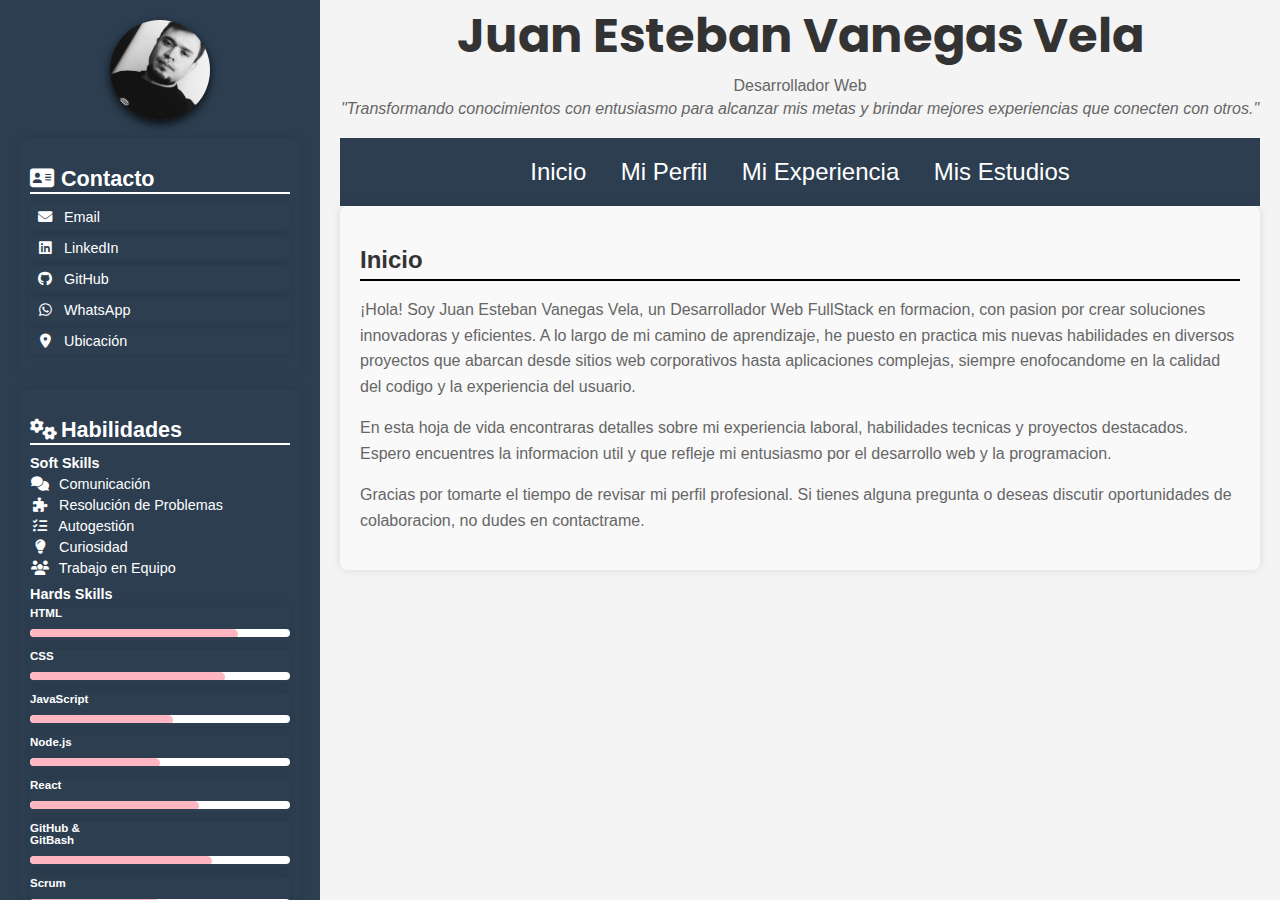
<file: index.html>
<!DOCTYPE html>
<html lang="en">

<head>
  <meta charset="UTF-8">
  <meta name="viewport" content="width=device-width, initial-scale=1.0">
  <title>CV Esteban Vanegas</title>
  <link rel="stylesheet" href="style.css">
  <link rel="stylesheet" href="https://cdnjs.cloudflare.com/ajax/libs/font-awesome/6.4.0/css/all.min.css">
  <link rel="preconnect" href="https://fonts.googleapis.com">
  <link rel="preconnect" href="https://fonts.gstatic.com" crossorigin>
  <link
    href="https://fonts.googleapis.com/css2?family=Poppins:ital,wght@0,100;0,200;0,300;0,400;0,500;0,600;0,700;0,800;0,900;1,100;1,200;1,300;1,400;1,500;1,600;1,700;1,800;1,900&display=swap"
    rel="stylesheet">
</head>

<body>
  <!--Contenedor principal-->
  <div class="container">
    <!--Columna izquierda-->
    <div class="sidebar">

      <!--Imagen de perfil-->
      <div class="profile-pic">
        <img src="imgs/meBlack&withe.jpg" alt="Imagen de perfil">
      </div>

      <!--Seccion de contacto-->
      <section id="contacto">
        <h2><i class="fas fa-address-card"></i> Contacto</h2>
        <p><i class="fas fa-envelope"></i> <a href="mailto:juanestebanvanegasvela@gmail.com">Email</a></p>
        <p><i class="fab fa-linkedin"></i> <a
            href="https://www.linkedin.com/in/jueanestebanvanegasvela-fullstackwebdeveloper/"
            target="_blank">LinkedIn</a></p>
        <p><i class="fab fa-github"></i> <a href="https://github.com/EstebanVanegasV" target="_blank">GitHub</a></p>
        <p><i class="fab fa-whatsapp"></i> <a href="https://wa.me/573022981977" target="_blank">WhatsApp</a></p>
        <p><i class="fas fa-map-marker-alt"></i> <a
            href="https://www.google.com/maps/place/Mosquera,+Cundinamarca/@4.706378,-74.2081565,14z/data=!3m1!4b1!4m6!3m5!1s0x8e3f77f0ada00867:0x43a976bf25ba6640!8m2!3d4.7092566!4d-74.2262299!16s%2Fg%2F11clwk8dfd?authuser=0&entry=ttu">Ubicación</a>
        </p>
      </section>

      <!--Seccion de habilidades-->
      <section id="habilidades">
        <h2><i class="fas fa-cogs"></i> Habilidades</h2>
        <h3>Soft Skills</h3>
        <p
          data-tooltip="¡Deveritas deveritas! Siempre he creído que la sinceridad sin empatía es solo grosería, ¿verdad?">
          <i class="fas fa-comments"></i> Comunicación
        </p>
        <p data-tooltip="¡No más problemas! Llegar a mi edad con sueños en alto no es cualquier cosa, créeme"><i
            class="fas fa-puzzle-piece"></i> Resolución de Problemas</p>
        <p data-tooltip="¿Cómo crees que he llegado hasta aquí? La autogestión es clave."><i class="fas fa-tasks"></i>
          Autogestión</p>
        <p
          data-tooltip="Mi utopía es vivir para siempre y seguir aprendiendo de todo. La curiosidad no mató al gato, fue el tiempo.">
          <i class="fas fa-lightbulb"></i> Curiosidad
        </p>
        <p data-tooltip="¡Vamos a crearlo! Sé que tienes mucho que enseñarme, y yo haré lo mismo por ti."><i
            class="fas fa-users"></i> Trabajo en Equipo</p>

        <h3>Hards Skills</h3>
        <div class="skill">
          <span>HTML</span>
          <div class="skill-bar">
            <div class="skill-level" style="width: 80%"></div>
          </div>
        </div>

        <div class="skill">
          <span>CSS</span>
          <div class="skill-bar">
            <div class="skill-level" style="width: 75%"></div>
          </div>
        </div>

        <div class="skill">
          <span>JavaScript</span>
          <div class="skill-bar">
            <div class="skill-level" style="width: 55%"></div>
          </div>
        </div>

        <div class="skill">
          <span>Node.js</span>
          <div class="skill-bar">
            <div class="skill-level" style="width: 50%"></div>
          </div>
        </div>

        <div class="skill">
          <span>React</span>
          <div class="skill-bar">
            <div class="skill-level" style="width: 65%"></div>
          </div>
        </div>

        <div class="skill">
          <span>GitHub & GitBash</span>
          <div class="skill-bar">
            <div class="skill-level" style="width: 70%"></div>
          </div>
        </div>

        <div class="skill">
          <span>Scrum</span>
          <div class="skill-bar">
            <div class="skill-level" style="width: 50%"></div>
          </div>
        </div>
      </section>

      <!--Seccion de idiomas-->
      <section id="idiomas">
        <h2><i class="fas fa-language"></i> Idiomas</h2>
        <div class="language">
          <span>Inglés</span>
          <div class="language-bar">
            <div class="language-level" style="width: 25%;"></div>
          </div>
        </div>
        <div class="language">
          <span>Español</span>
          <div class="language-bar">
            <div class="language-level" style="width: 100%;"></div>
          </div>
        </div>
      </section>
    </div>

    <!--Columna principal-->
    <div class="main-content">
      <!--Seccion de cabecera-->
      <header>
        <h1>Juan Esteban Vanegas Vela</h1>
        <p>Desarrollador Web</p>
        <p><em>"Transformando conocimientos con entusiasmo para alcanzar mis metas y brindar mejores experiencias que
            conecten con
            otros."</em>
        </p>
      </header>

      <!--Navegacion Principal-->
      <nav>
        <a href="#inicio">Inicio</a>
        <a href="#resumen">Mi Perfil</a>
        <a href="#experiencia">Mi Experiencia</a>
        <a href="#educacion">Mis Estudios</a>
      </nav>

      <!--Seccion de inicio-->
      <section id="inicio">
        <h2>Inicio</h2>
        <p>¡Hola! Soy Juan Esteban Vanegas Vela, un Desarrollador Web FullStack en formacion, con pasion por crear
          soluciones innovadoras y eficientes. A lo largo de mi camino de aprendizaje, he puesto en practica mis nuevas
          habilidades en diversos proyectos que abarcan desde sitios web corporativos hasta aplicaciones complejas,
          siempre enofocandome en la calidad del codigo y la experiencia del usuario.</p>
        <p>En esta hoja de vida encontraras detalles sobre mi experiencia laboral, habilidades tecnicas y proyectos
          destacados. Espero encuentres la informacion util y que refleje mi entusiasmo por el desarrollo web y la
          programacion.</p>
        <p>Gracias por tomarte el tiempo de revisar mi perfil profesional. Si tienes alguna pregunta o deseas discutir
          oportunidades de colaboracion, no dudes en contactrame.</p>
      </section>

      <!--Seccion de resumen-->
      <section id="resumen">
        <h2>Perfil Profesional</h2>
        <p>Con una trayectoria que incluye roles en logística, artes gráficas y servicio al cliente, como técnico en
          impresión
          serigráfica, mi transición hacia el desarrollo web refleja mi compromiso con el aprendizaje continuo y el
          crecimiento
          profesional. Actualmente me especializo en tecnologías del desarrollo web FullStack y estoy enfocado en
          contribuir con
          mi habilidad para resolver problemas y trabajar colaborativamente en equipos dinámicos.
        </p>
        <h2>Perfil Personal</h2>
        <p>Soy una persona responsable y adaptable, con un fuerte sentido de ética y un aprecio por el aprendizaje
          continuo.
          Actualmente estoy enfocado en estudiar Desarrollo Web. Valoro la honestidad e integridad en mi trabajo, y
          puedo
          colaborar en equipo y trabajar de manera autónoma. Fuera del entorno laboral, disfruto explorar y sumergirme
          en mis
          estudios. Me entusiasma participar en actividades que promuevan mi desarrollo personal y descubrir nuevos
          lugares.</p>
      </section>

      <!--Seccion experiencia laboral-->
      <section id="experiencia">
        <h2>Experiencia Laboral</h2>
        <div class="job">
          <h3>Asesor Comercial</h3>
          <p>Millenium BPO / Feb-2024 - Mar2024</p>
          <ul>
            <li>Venta de productos intangibles</li>
            <li>Atencion al cliente</li>
          </ul>
        </div>

        <div class="job">
          <h3>Semillero Algar Tech</h3>
          <p>Algar Tech / Apr-2024 - Apr-2024</p>
          <ul>
            <li>Adquisición de habilidades prácticas en mantenimiento de equipos informáticos, tanto en software
              como en
              hardware.
            </li>
            <li>Comprensión y aplicación de las prácticas de ITIL para mejorar la gestión de servicios de TI.
            </li>
            <li>Conocimiento en el diseño y mantenimiento de redes, incluyendo la implementación de protocolos de
              seguridad.
            </li>
          </ul>
        </div>

        <div class="job">
          <h3>Auxiliar de Desarrollo Web</h3>
          <p>Ada School / Agu-2023 - Feb-2024</p>
          <ul>
            <li>Desarrollar páginas web altamente funcionales usando HTML, CSS y
              JavaScript para mejorar la experiencia del usuario.
            </li>
            <li>Conectar y gestionar bases de datos no relacionales mediante operaciones CRUD con MongoDB.
            </li>
            <li>Desarrollar la aplicación web “ToDo” para la gestión de tiempos y actividades diarias de los
              usuarios.
            </li>
            <li>Cumplimiento de todos los objetivos planteados en el bootcamp, asegurando tiempos de entrega y
              calidad
              en el proyecto.
            </li>
          </ul>
        </div>

        <div class="job">
          <h3>Auxiliar de Estampado</h3>
          <p>Permoda LTDA / Jul-2022 - Dec-2022</p>
          <ul>
            <li>Pre-alistamiento de marcos y maquinaria</li>
            <li>Imprimir muestras para procesos de calidad y pre produccion</li>
            <li>Conocimiento de maquinaria de ultima tecnologia</li>
          </ul>
        </div>

        <div class="job">
          <h3>Repartidor de Producto</h3>
          <p>Dominos Pizza / Jun-2021 - Jul-2022</p>
          <ul>
            <li>Desenvolvimiento con el publico</li>
            <li>Servicio al cliente</li>
          </ul>
        </div>

        <div class="job">
          <h3>Operario de Estampado</h3>
          <p>Linotipia Martinez / Jan-2019 - Dec-2019</p>
          <ul>
            <li>Empresa donde hice mis practicas</li>
            <li>Psteriormente fui contratado por mis buenas practicas de manejo de material y maquinaria</li>
            <li>Consolidacion de conocimientos de serigrafia industrial</li>
          </ul>
        </div>
      </section>

      <!--Seccion de educacion-->
      <section id="educacion">
        <h2>Educacion Formal</h2>
        <div class="education">
          <h3>Tecnico en Impresion Serigrafica</h3>
          <p>SENA / Jul-2018 - Mar-2020</p>
          <a href="certificates/serigrafia.html">Certificado</a>
        </div>

        <div class="education">
          <h3>Bachiller Academico</h3>
          <p>Instituto El Pensamiento de Pitagoras / Jul-2008</p>
          <a href="certificates/diploma bachiller.png">Certificado</a>

        </div>

        <h2>Cursos</h2>
        <div class="education">
          <h3>Desarrollo Web Back-end</h3>
          <p>Alura Latam / Feb-2024 - Actualmente</p>
          <a href="certificates/alura.html">Certificado</a>

        </div>

        <div class="education">
          <h3>Agente Inicial de Ciberseguridad</h3>
          <p>Google / Sept-2023 - Actualmente</p>
          <a href="certificates/certiCiberSecurity.html">Certificados</a>
        </div>

        <div class="education">
          <h3>Semillero Algar Tech</h3>
          <p>Algar Tech / Apr-2024 - Apr-2024</p>
          <a href="certificates/Certificado Algar-Tech.JPG">Certificado</a>
        </div>

        <div class="education">
          <h3>Desarrolador Web FullStack Mern</h3>
          <p>Ada School / Agu-2023 - Feb-2024</p>
          <a href="certificates/stack mern.png">Certificado</a>
        </div>
      </section>

    </div>
  </div>
  <script src="eventoNav.js"></script>
</body>

</html>
</file>
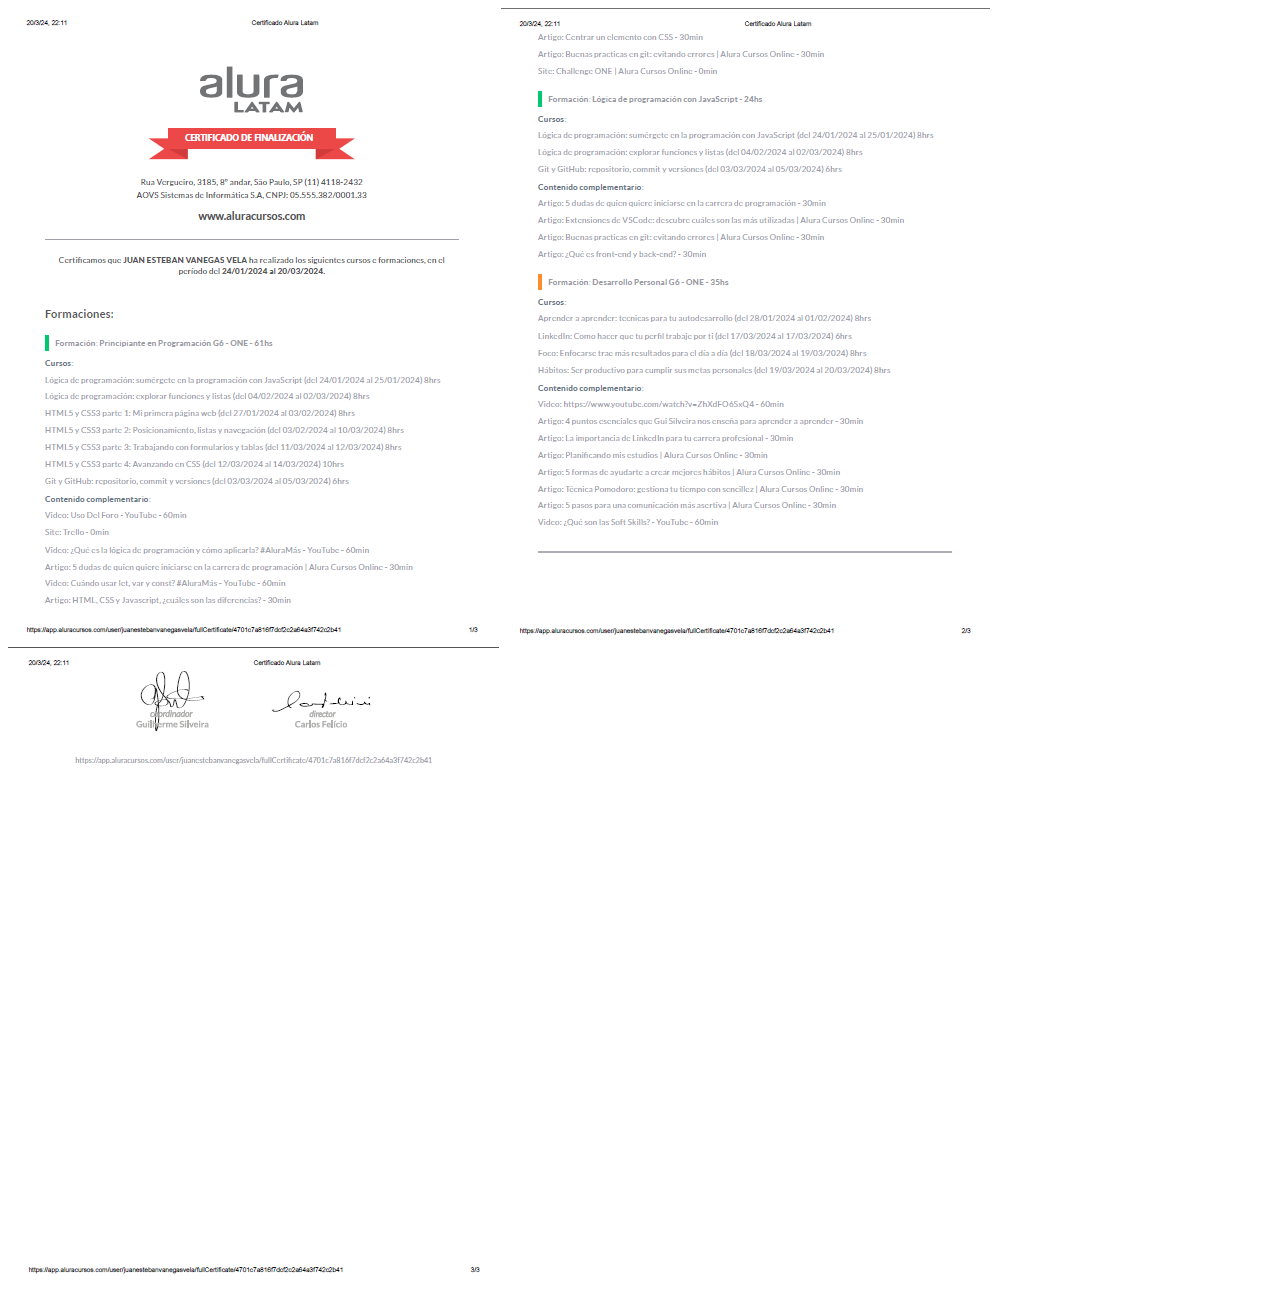
<file: certificates/alura.html>
<!DOCTYPE html>
<html lang="es">

<head>
    <meta charset="UTF-8">
    <meta name="viewport" content="width=device-width, initial-scale=1.0">
    <title>Certificado Alura Latam</title>
</head>

<body>
    <img src="alura 1.png" alt="certificado">
    <img src="alura 2.png" alt="certificado">
    <img src="alura 3.png" alt="certificado">
</body>

</html>
</file>
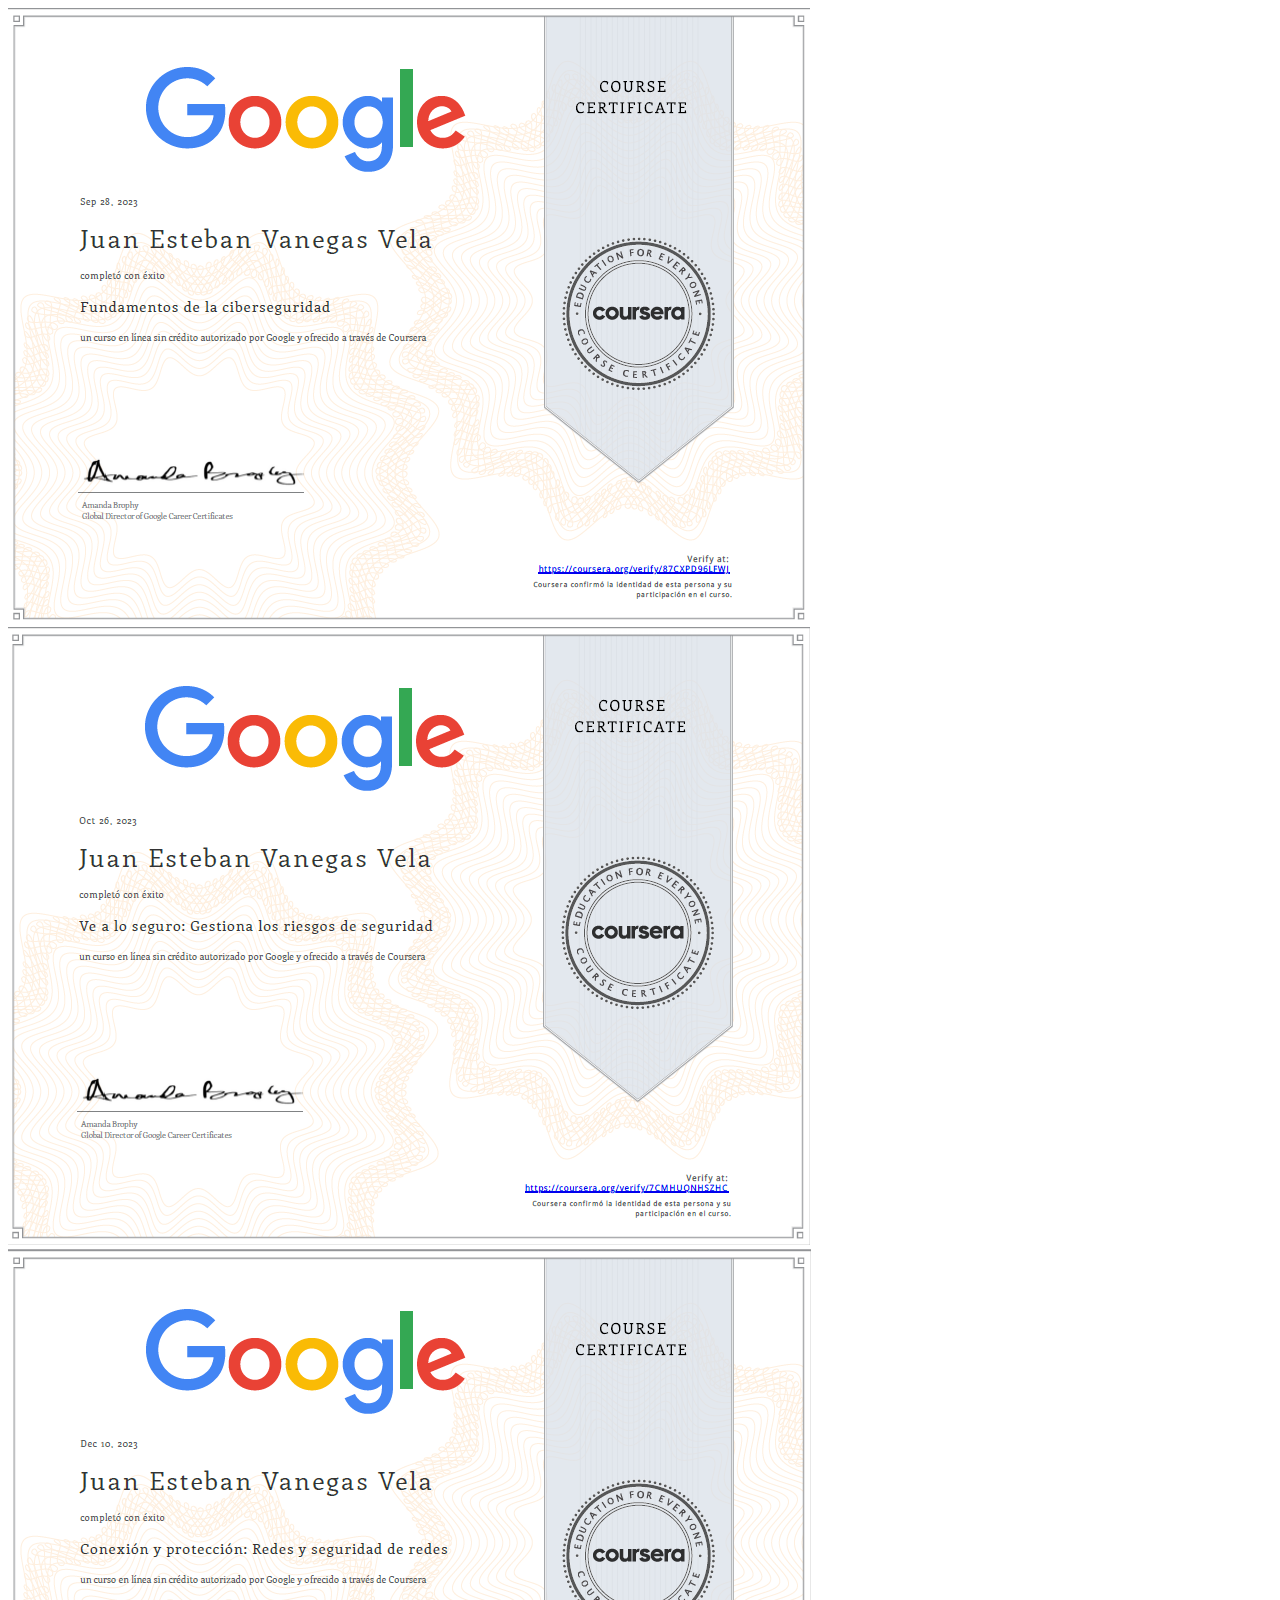
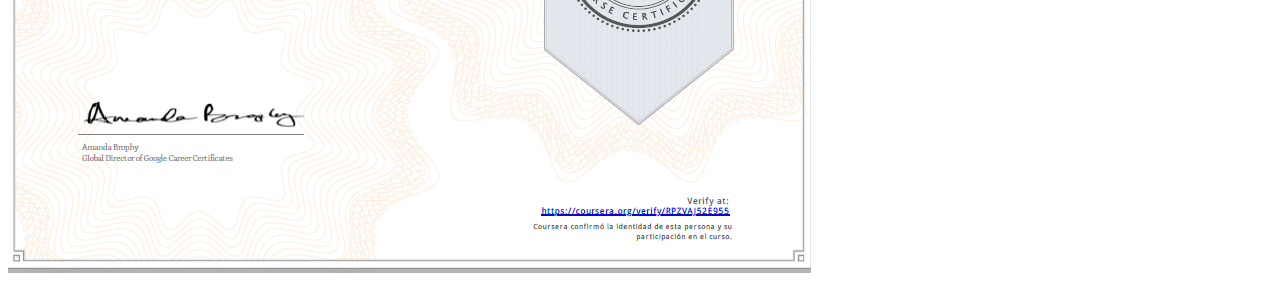
<file: certificates/certiCiberSecurity.html>
<!DOCTYPE html>
<html lang="es">

<head>
    <meta charset="UTF-8">
    <meta name="viewport" content="width=device-width, initial-scale=1.0">
    <title>Certificados Ciberseguridad</title>
</head>

<body>
    <img src="fundamentos cibersecurity.png" alt="certificado">
    <img src="Gestiona los riesgos de seguridad.png" alt="certificado">
    <img src="seguridad de redes.png" alt="certificado">
</body>

</html>
</file>
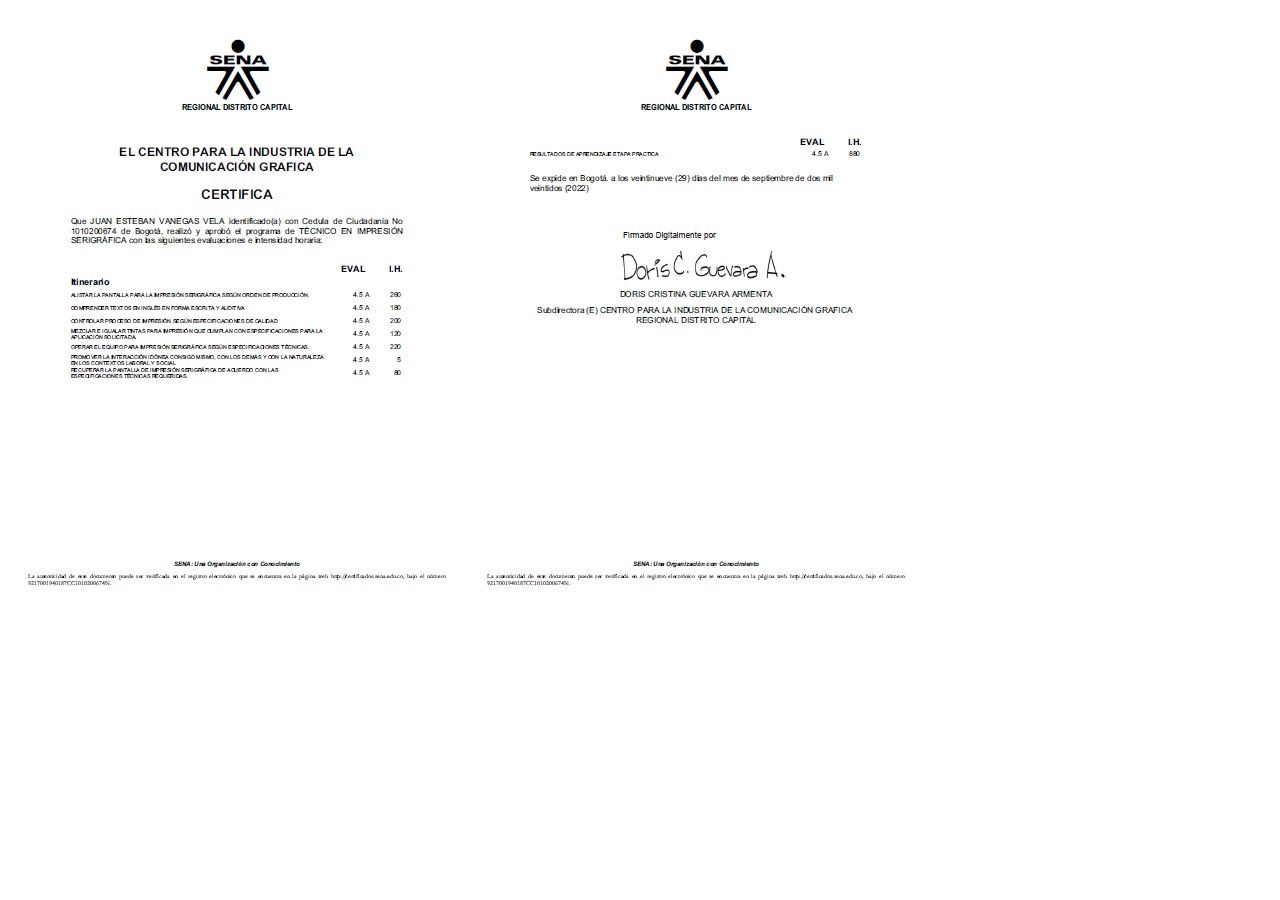
<file: certificates/serigrafia.html>
<!DOCTYPE html>
<html lang="es">

<head>
    <meta charset="UTF-8">
    <meta name="viewport" content="width=device-width, initial-scale=1.0">
    <title>Certificados Serigrafia</title>
</head>

<body>
    <img src="serigrafia 1.png" alt="certificado">
    <img src="serigrafia 2.png" alt="certificado">
</body>

</html>
</file>
<file: style.css>
/*Estilos para el cuerpo*/
body{
    font-family: Arial, Helvetica, sans-serif;
    margin: 0;
    padding: 0;
    background-color: #f4f4f4;
}

/*Contenedor principal*/
.container{
    display: flex;
    flex-wrap: wrap;/*Permite que los elementos se ajusten al tamaño de la pantalla*/
}

/*Columna izquierda (sidebar)*/
.sidebar {
    width: 25%;
    background-color: #2c3e50;
    color: #fff;
    padding: 15px;
    box-sizing: border-box;
    height: 100vh;
    position: fixed;
    overflow-y: auto;
    font-size: 0.9em;
}

.sidebar h2 {
    font-size: 1.2em;
    margin-bottom: 10px;
    border-bottom: 1px solid #fff;
}

.sidebar h3 {
    font-size: 1em;
    margin: 10px 0 5px;
}

.sidebar p {
    margin: 5px 0;
}

.sidebar a {
    color: #fff;
    text-decoration: none;
}

.sidebar a:hover {
    text-decoration: underline;
}

/* Tooltip container */
[data-tooltip] {
    position: relative;
    cursor: pointer;
}

/* Tooltip text */
[data-tooltip]::before {
    content: attr(data-tooltip);
    position: absolute;
    left: 50%;
    bottom: 150%;
    transform: translateX(-50%);
    background-color: #333;
    color: #fff;
    padding: 5px 10px;
    border-radius: 5px;
    white-space: nowrap;
    opacity: 0;
    visibility: hidden;
    transition: opacity 0.3s, visibility 0.3s;
    z-index: 1;
    font-size: 0.8em;
    pointer-events: none;
    max-width: 200px;
    word-wrap: break-word;
}

/* Tooltip arrow */
[data-tooltip]::after {
    content: '';
    position: absolute;
    left: 50%;
    bottom: 140%;
    transform: translateX(-50%);
    border-width: 5px;
    border-style: solid;
    border-color: #333 transparent transparent transparent;
    opacity: 0;
    visibility: hidden;
    transition: opacity 0.3s, visibility 0.3s;
    z-index: 1;
}

/* Show tooltip text on hover */
[data-tooltip]:hover::before,
[data-tooltip]:hover::after {
    opacity: 1;
    visibility: visible;
}

/* Adjust tooltip position to stay within the container */
[data-tooltip]:hover::before {
    left: 10px;
    right: 10px;
    bottom: 120%;
    transform: none;
    white-space: normal;
}

.skill,
.language {
    margin-bottom: 8px;
}

.skill span,
.language span {
    display: inline-block;
    width: 60px;
    font-size: 0.8em;
}

.skill-bar,
.language-bar {
    display: inline-block;
    width: calc(100% - 65px);
    background-color: #fff;
    height: 8px;
    border-radius: 4px;
    overflow: hidden;
    vertical-align: middle;
}

.skill-level,
.language-level {
    height: 100%;
    background-color: #ffb6c1;
}

/* Icono más pequeño y alineado */
.sidebar i {
    width: 20px;
    text-align: center;
    margin-right: 5px;
}

/*Estilos para la imagen de perfil*/
.profile-pic {
    text-align: center;
    margin-bottom: 15px;
}

.profile-pic img {
    width: 100px;
    height: 100px;
    border-radius: 50%;
    object-fit: cover;
    box-shadow: 0 4px 10px rgba(0, 0, 0, 0.8);
}

/*Estilos para la seccion de contacto*/
#contacto p {
    margin: 5px 0;
    padding: 5px;
    box-shadow: 0 0 10px rgba(0, 0, 0, 0.1);
}

#contacto a {
    color: #fff;
    text-decoration: none;
}

#contacto a:hover {
    text-decoration: underline
}

/*Estilos para las secciones dentro de la columna izquierda*/
.sidebar {
    width: 25%;
    background-color: #2c3e50;
    color: #fff;
    padding: 20px;
    box-sizing: border-box;
    height: 100vh;
    /* Altura del viewport */
    position: fixed;
    /* Fija la barra lateral */
    overflow-y: auto;
    /* Permite desplazamiento vertical si el contenido es muy largo */
}
.sidebar h2{
    font-size: 1.5em;
    margin-bottom: 10px;
    border-bottom: 2px solid #fff;
}


/*Estilos para las barras de las habilidades*/
.skill p{
            box-shadow: 0 0 10px rgba(0, 0, 0, 0.1);
}
.skill, .language{
    margin-bottom: 10px;
        box-shadow: 0 0 10px rgba(0, 0, 0, 0.1);
            /* Añadido: Sombra para destacar las secciones */}
.skill span, .language span{
    display: block;
    font-weight: bold;
    margin-bottom: 5px;
}
.skill-bar, .language-bar{
    width: 100%;
    background-color: #fff;
    border-radius: 5px;
    overflow: hidden;
}
.skill-level, .language-level{
    height: 10px;
    background-color: #ffb6c1;
    border-radius: 5px;
}


/*Columna principal*/
.main-content {
    width: 75%;
    padding: 0 20px;
    /* Añade un poco de padding horizontal */
    box-sizing: border-box;
    margin-left: 25%;
    /* Corresponde al ancho de la sidebar */
}

.main-content h2 {
    border-bottom: 2px solid #000;
    padding-bottom: 5px;
    margin-bottom: 10px;
}

/*Estilos para la cabecera*/
header{
    text-align: center;
    margin-bottom: 20px;
}
header h1{
    margin: 0;
    font-size: 3em;
    font-family: 'Poppins', sans-serif;
    color: #333;
}
header p{
    margin: 5px 0;
    color: #666;
}

/*Estilo para el navegador*/
nav{
    
    background-color: #2c3e50;
    color: #fff;
    text-align: center;
    padding: 20px 0;
    justify-content: space-around;
    align-items: center;
    z-index: 100;
}
nav a{
    color: #fff;
    margin: 0 15px;
    text-decoration: none;
    font-size: 1.5em;
}

nav a:hover{
    text-decoration: underline;
}

/*Inclusion de la clase hidden para el script*/
.hidden{
    display: none;
}

/*Secciones principales*/
section{
    margin-bottom: 20px;
        padding: 10px;/* Añadido: Espaciado interior para mejorar la legibilidad en dispositivos pequeños */
        border-radius: 5px;/* Añadido: Bordes redondeados para un aspecto más moderno */
        box-shadow: 0 0 10px rgba(0, 0, 0, 0.1);/* Añadido: Sombra para destacar las secciones */
        /*display: none;*/
}
/*section#resumen{
    display: block;
}/*

/*Estilo para la seccion de inicio*/
#inicio{
    padding: 20px;
    background-color: #f9f9f9;
    border-radius: 8px;
    margin-bottom: 20px;
}
#inicio h2{
    color: #333;
}
#inicio p{
    line-height: 1.6;
    color: #666;
}

/*Estilo para la seccion de resumen*/
#resumen {
    padding: 20px;
    background-color: #f9f9f9;
    border-radius: 8px;
    margin-bottom: 20px;
}
#resumen h2{
    color: #333;
}
#resumen p{
    color: #666;
}

/*Estilos para las experiencias laborales y educacion*/
.job, .education{
    margin-bottom: 15px;
}
.job h3, .education h3{
    margin: 0;
    font-size: 1.2em;
    color: #333;
}
.job p, .education p{
    margin: 5px 0;
    color: #777;
}
.job ul{
    margin: 5px 0 0 20px;
    padding: 0;
    list-style: disc;
}
.job li{
    margin-bottom: 5px;
}
.job, .education{
            box-shadow: 0 0 10px rgba(0, 0, 0, 0.1);
}

/*Media Queries para tamaños de pantalla especificos*/
/*Pantallas medianas*/
@media(min-width: 768px){
    .container{
        flex-direction: row;
    }
    .sidebar{
        width: 25%;
    }
    .main-content{
        width: 75%;
    }
}
/*Pantallas pequeñas*/
@media (max-width: 768px) {
    .sidebar {
        width: 100%;
        height: auto;
        position: static;
        overflow-y: visible;
    }

    .main-content {
        width: 100%;
        margin-left: 0;
    }
}
</file>
